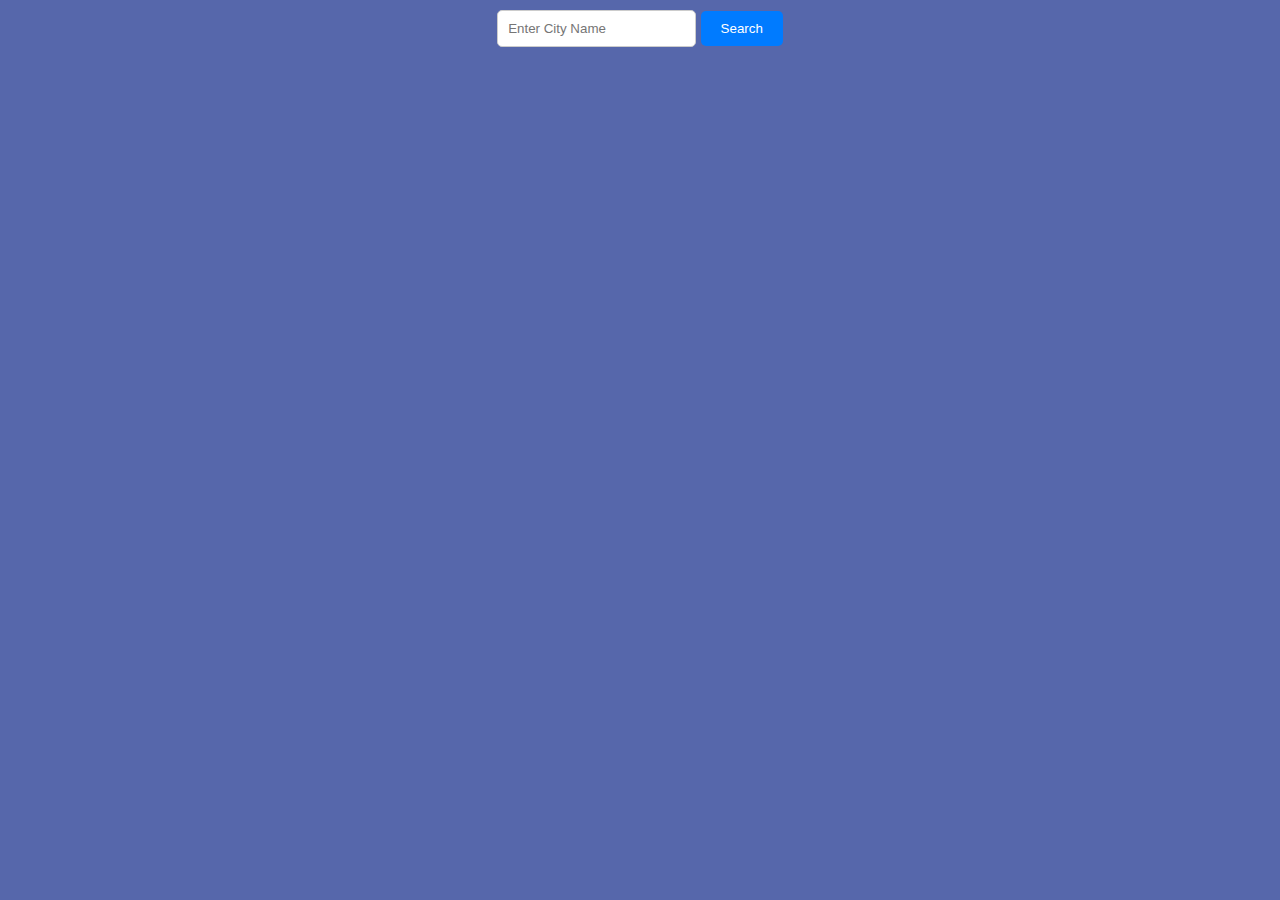
<file: Client/index.html>
<!DOCTYPE html>
<html lang="en">
<head>
    <meta charset="UTF-8">
    <title>WeatherWise</title>
    <link rel="stylesheet" href="styles.css">
</head>
<body>
    <div class="search-container">
        <input type="text" id="cityInput" placeholder="Enter City Name" required>
        <button onclick="fetchWeather()">Search</button>
    </div>
    <div class="forecast-container" id="forecastContainer">
    </div>
    <script src="script.js"></script>
</body>
</html>
</file>
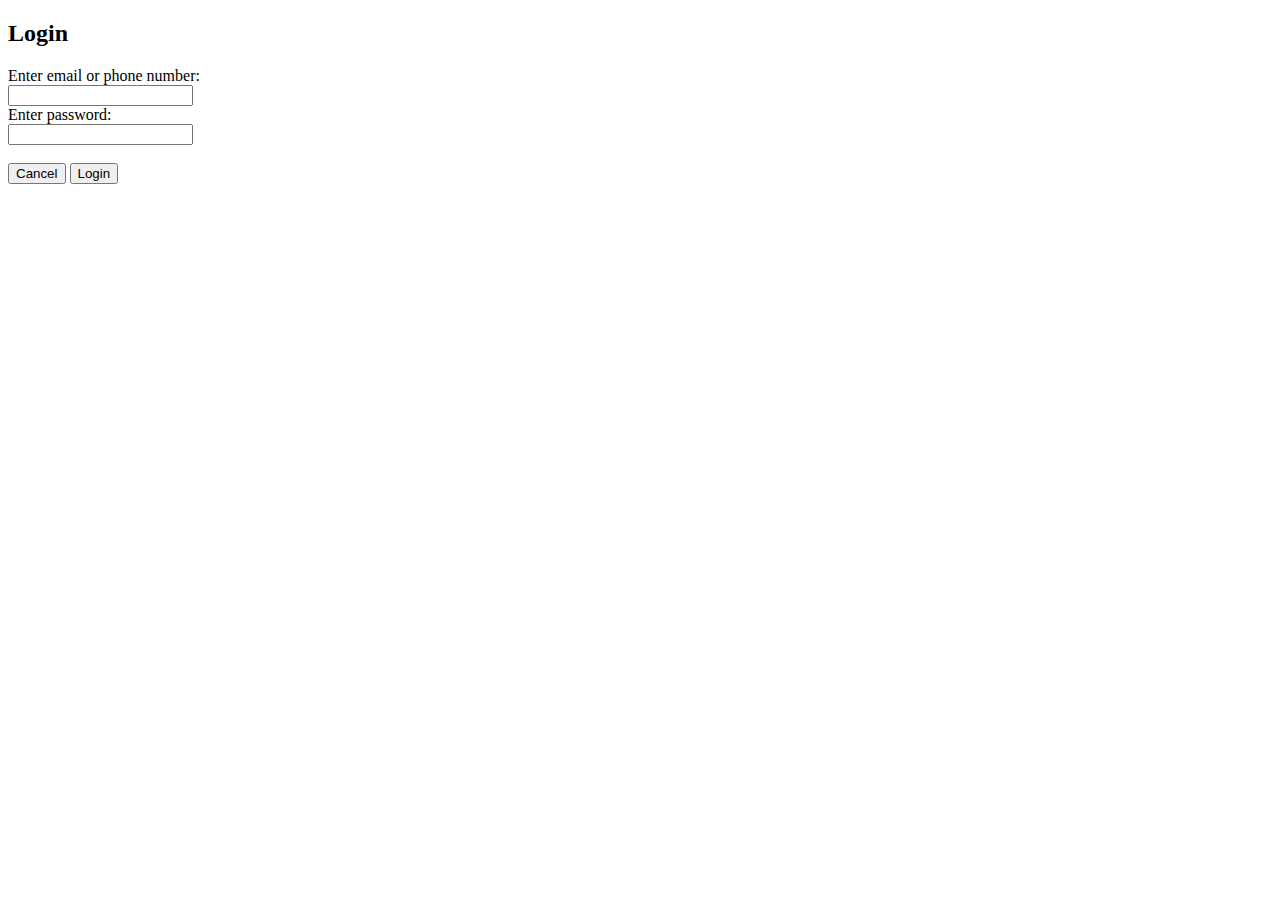
<file: Client/loginUser.html>
<!DOCTYPE html>
<html lang="en">
<head>
    <meta charset="UTF-8">
    <meta http-equiv="X-UA-Compatible" content="IE=edge">
    <meta name="viewport" content="width=device-width, initial-scale=1.0">
    <title>Register user</title>
</head>
<body>
    <div id="main-div">
        <div id="login">
            <form action="../Server/loginUser.php" id="login-form">
                <h2>Login</h2>
                <label class="form-label">Enter email or phone number:</label><br>
                <input type="text" class="form-input" name="login" id="login-form-email-phone">
                <br>
                <label class="form-label">Enter password:</label><br>
                <input type="text" class="form-input" name="password" id="login-form-password">
                <br>
                <span class="error" id="login-form-error"></span>
                <br>
                <input type="button" class="form-button" id="login-form-cancel" value="Cancel">
                <input type="button" class="form-button" id="login-form-send" value="Login">
                <input type="hidden" name="mode" value="login-user">
            </form>
        </div>
    </div>
    <script src="jquery.js"></script>
    <script src="loginUser.js"></script>
</body>
</html>
</file>
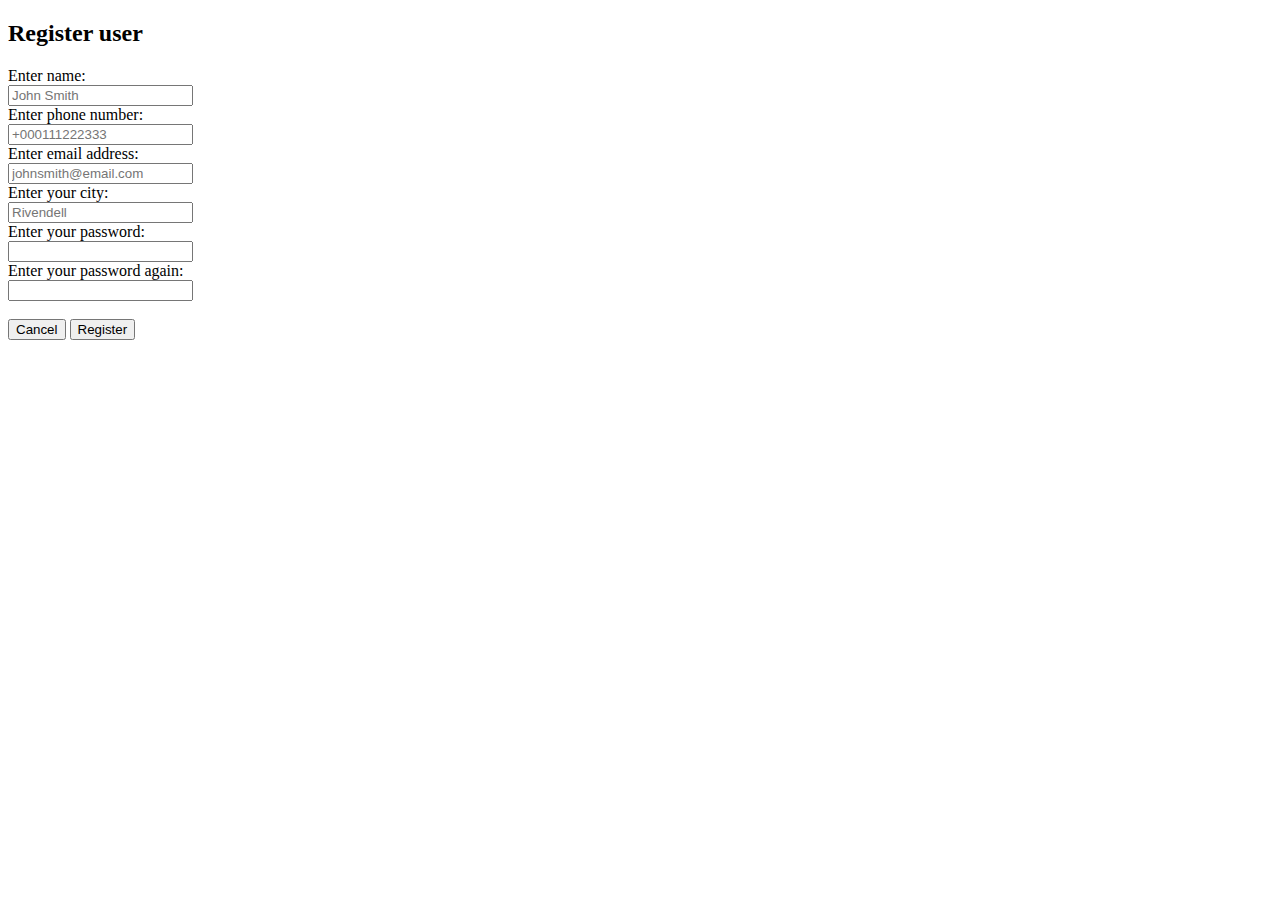
<file: Client/registerUser.html>
<!DOCTYPE html>
<html lang="en">
<head>
    <meta charset="UTF-8">
    <meta http-equiv="X-UA-Compatible" content="IE=edge">
    <meta name="viewport" content="width=device-width, initial-scale=1.0">
    <title>Register user</title>
</head>
<body>
    <div id="main-div">
        <div id="registration">
            <form action="../Server/registerUser.php" class="client-form" id="registration-form">
                <h2>Register user</h2>
                <label class="form-label">Enter name:</label><br>
                <input type="text" class="form-input" name="name" id="registration-form-name" placeholder="John Smith">
                <span class="error" id="registration-form-name-error"></span>
                <br>
                <label class="form-label">Enter phone number:</label><br>
                <input type="text" class="form-input" name="phone" id="registration-form-phone" placeholder="+000111222333">
                <span class="error" id="registration-form-phone-error"></span>
                <br>
                <label class="form-label">Enter email address:</label><br>
                <input type="text" class="form-input" name="email" id="registration-form-email" placeholder="johnsmith@email.com">
                <span class="error" id="registration-form-email-error"></span>
                <br>
                <label class="form-label">Enter your city:</label><br>
                <input type="text" class="form-input" name="city" id="registration-form-city" placeholder="Rivendell">
                <span class="error" id="registration-form-city-error"></span>
                <br>
                <label class="form-label">Enter your password:</label><br>
                <input type="password" class="form-input" id="registration-form-password-1">
                <span class="error" id="registration-form-password-1-error"></span>
                <br>
                <label class="form-label">Enter your password again:</label><br>
                <input type="password" class="form-input"  name="password" id="registration-form-password-2">
                <span class="error" id="registration-form-password-2-error"></span>
                <br><br>
                <input type="button" class="form-button" id="registration-form-cancel" value="Cancel"> 
                <input type="button" class="form-button" id="registration-form-send" value="Register">
                <input type="hidden" name="mode" value="register-user">
            </form>
        </div>
    </div>
    <script src="registerUser.js"></script>
</body>
</html>
</file>
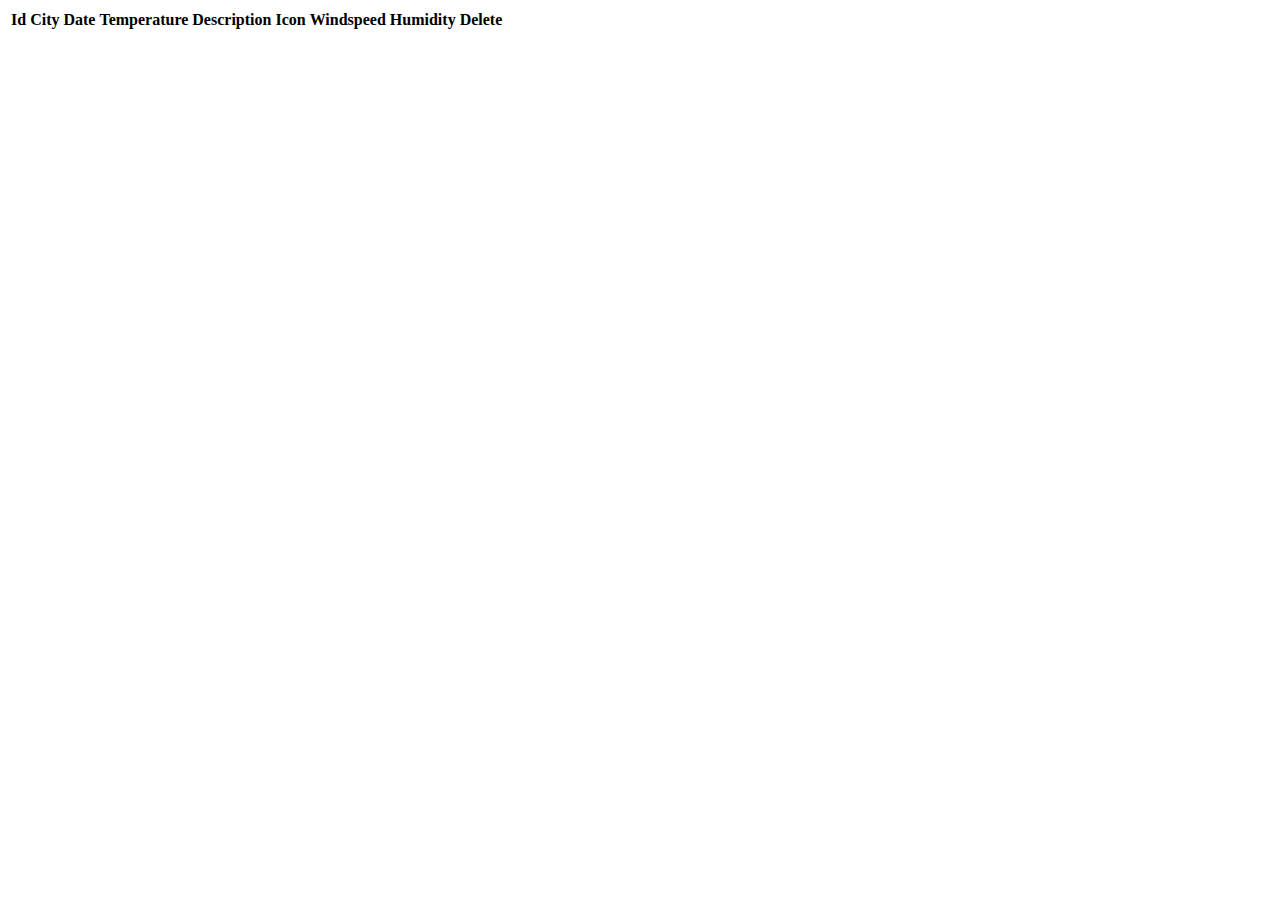
<file: Client/html/history.html>
<!DOCTYPE html>
<html lang="en">
<head>
    <meta charset="UTF-8">
    <meta name="viewport" content="width=device-width, initial-scale=1.0">
    <title>History</title>
</head>
<body>
    <div class="history">
        <table class="table" id="history-table">
            <thead id="history-table-head">
                <th>Id</th>
                <th>City</th>
                <th>Date</th>
                <th>Temperature</th>
                <th>Description</th>
                <th>Icon</th>
                <th>Windspeed</th>
                <th>Humidity</th>
                <th>Delete</th>
            </thead>
            <tbody id="history-table-body">

            </tbody>
        </table>
    </div>
    <script src="../js/jquery.js"></script>
    <script src="../js/history.js"></script>
</body>
</html>
</file>
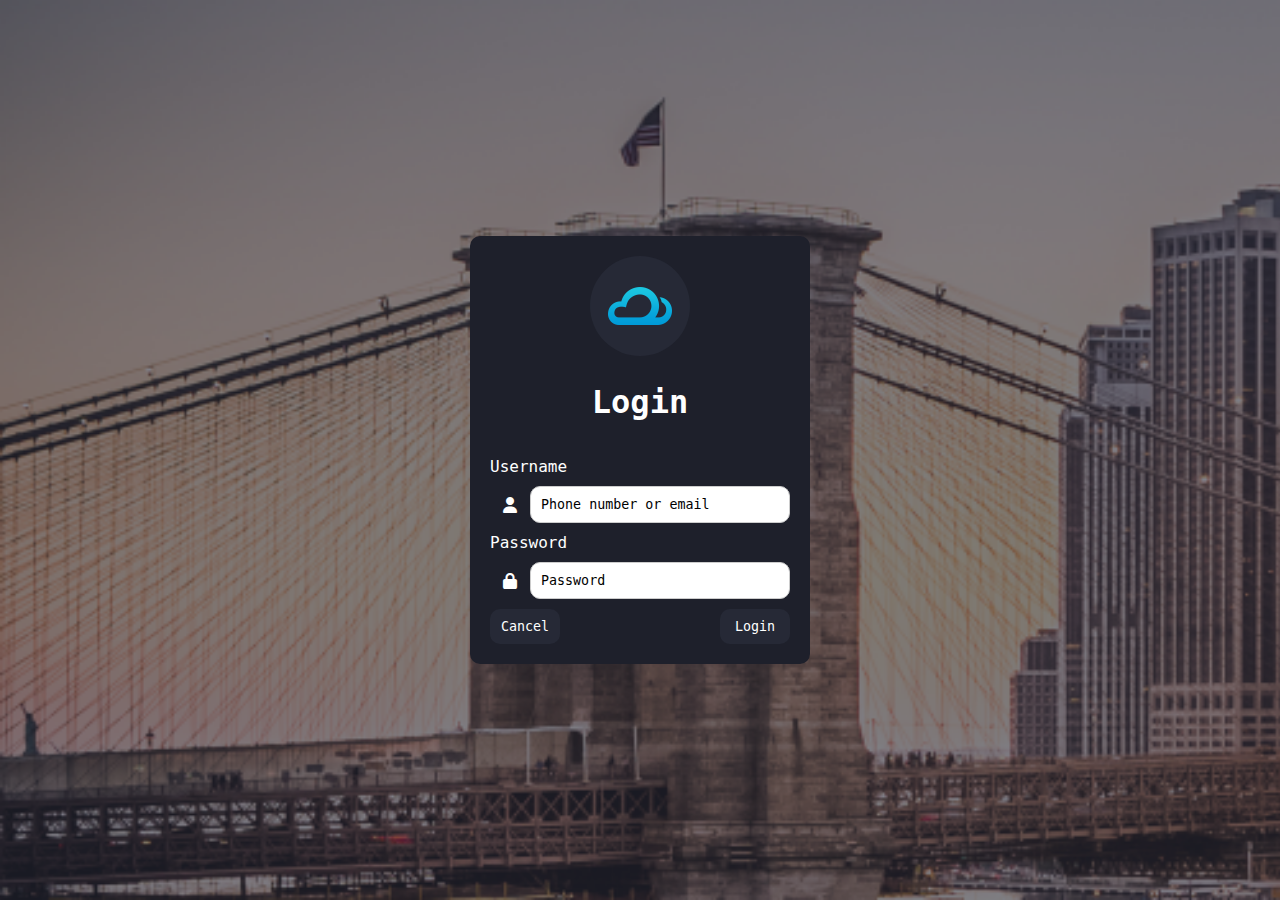
<file: Client/html/loginUser.html>
<!DOCTYPE html>
<html lang="en">
<head>
    <meta charset="UTF-8">
    <meta http-equiv="X-UA-Compatible" content="IE=edge">
    <meta name="viewport" content="width=device-width, initial-scale=1.0">
    <title>Register user</title>
    <link rel="stylesheet" href="../css/forms.css">
    <link rel="stylesheet" href="https://cdnjs.cloudflare.com/ajax/libs/font-awesome/6.3.0/css/all.min.css">
</head>
<body>
    <div id="background-image"></div>
    <div id="main-div">
        <div id="login">
            <div class="circle">
                <img src="../images/logo.png" alt="User Image">
            </div>
            <h2 class="login-title">Login</h2>
            <form action="http://localhost/WeatherWise/Server/loginUser.php" id="login-form">
                <div class="form-group">
                    <label class="form-label">Username</label>
                    <div class="input-icon">
                        <i class="fas fa-user"></i> 
                        <input type="text" class="form-input" name="login" id="login-form-email-phone" placeholder="Phone number or email">
                    </div>
                </div>
                <div class="form-group">
                    <label class="form-label">Password</label>
                    <div class="input-icon">
                        <i class="fas fa-lock"></i>
                        <input type="password" class="form-input" name="password" id="login-form-password" placeholder="Password">
                    </div>
                </div>
                <span class="error" id="login-form-error"></span>
                <div class="button-group">
                    <input type="button" class="form-button" id="login-form-cancel" value="Cancel">
                    <input type="button" class="form-button" id="login-form-send" value="Login">
                </div>
                <input type="hidden" name="mode" value="login-user">
            </form>
        </div>
    </div>
    <script src="../js/jquery.js"></script>
    <script src="../js/loginUser.js"></script>
</body>
</html>
</file>
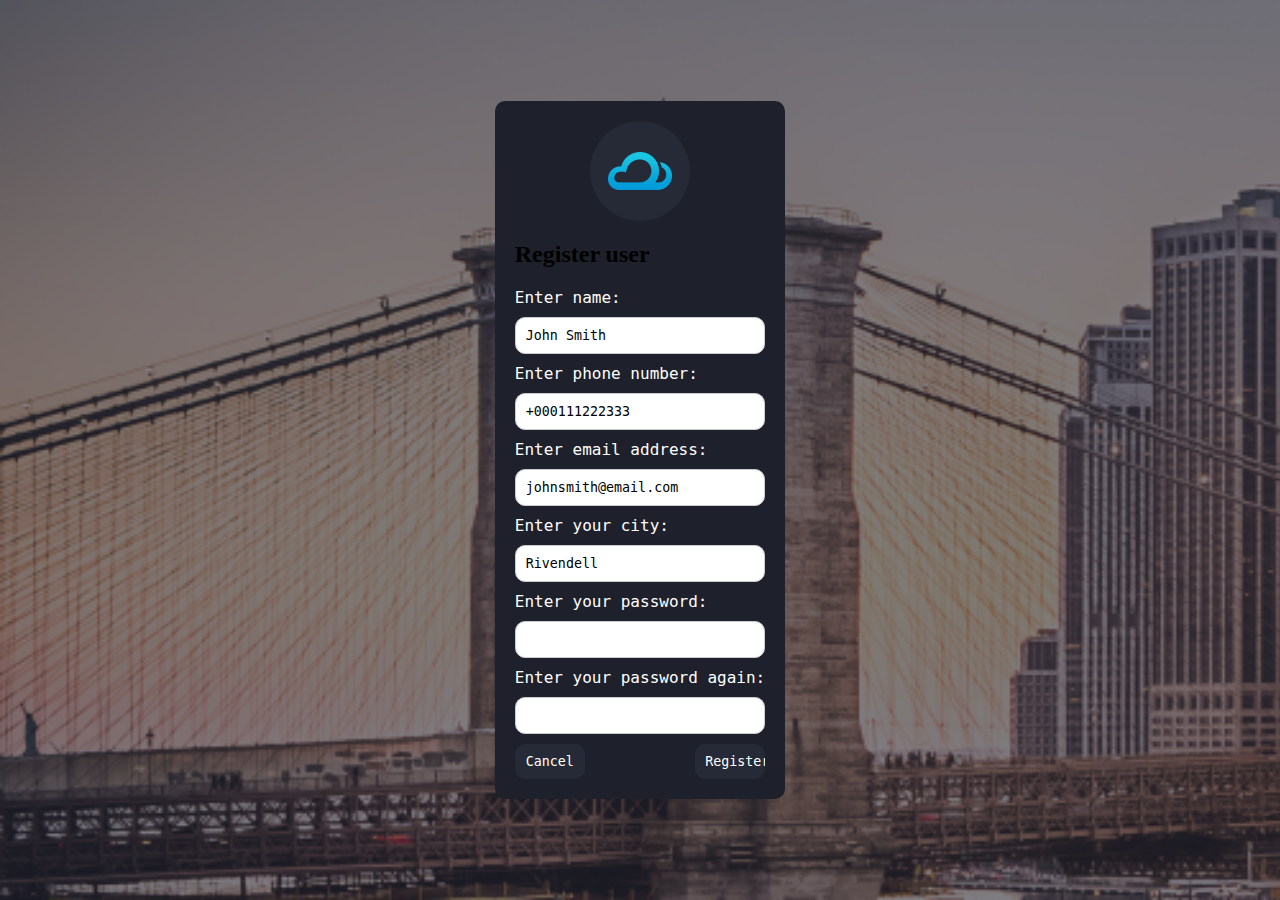
<file: Client/html/registerUser.html>
<!DOCTYPE html>
<html lang="en">
<head>
    <meta charset="UTF-8">
    <meta http-equiv="X-UA-Compatible" content="IE=edge">
    <meta name="viewport" content="width=device-width, initial-scale=1.0">
    <title>Register user</title>
    <link rel="stylesheet" href="../css/forms.css">
    <link rel="stylesheet" href="https://cdnjs.cloudflare.com/ajax/libs/font-awesome/6.3.0/css/all.min.css">
</head>
<body>
    <div id="background-image"></div>
    <div id="main-div">
        <div id="registration">
            <div class="circle">
                <img src="../images/logo.png" alt="User Image">
            </div>
            <form action="http://localhost/WeatherWise/Server/registerUser.php" class="client-form" id="registration-form">
                <h2 class="register-title">Register user</h2>
            <div class="form-group">
                <label class="form-label">Enter name:</label>
                <div class="input-icon">
                <input type="text" class="form-input" name="name" id="registration-form-name" placeholder="John Smith">
                <span class="error" id="registration-form-name-error"></span>
                </div>
            </div>
            <div class="form-group">
                <label class="form-label">Enter phone number:</label>
                <div class="input-icon">
                <input type="text" class="form-input" name="phone" id="registration-form-phone" placeholder="+000111222333">
                <span class="error" id="registration-form-phone-error"></span>
                </div>
            </div>
            <div class="form-group">
                <label class="form-label">Enter email address:</label>
                <div class="input-icon">
                <input type="text" class="form-input" name="email" id="registration-form-email" placeholder="johnsmith@email.com">
                <span class="error" id="registration-form-email-error"></span>
                </div>
            </div>
            <div class="form-group">
                <label class="form-label">Enter your city:</label>
                <div class="input-icon">
                <input type="text" class="form-input" name="city" id="registration-form-city" placeholder="Rivendell">
                <span class="error" id="registration-form-city-error"></span>
                </div>
            </div>
            <div class="form-group">
                <label class="form-label">Enter your password:</label>
                <div class="input-icon">
                <input type="password" class="form-input" id="registration-form-password-1">
                <span class="error" id="registration-form-password-1-error"></span>
                </div>
            </div>
            <div class="form-group">
                <label class="form-label">Enter your password again:</label>
                <div class="input-icon">
                <input type="password" class="form-input"  name="password" id="registration-form-password-2">
                <span class="error" id="registration-form-password-2-error"></span>
                </div>
            </div>
            <div class="button-group">
                <input type="button" class="form-button" id="registration-form-cancel" value="Cancel"> 
                <input type="button" class="form-button" id="registration-form-send" value="Register">
            </div>
                <input type="hidden" name="mode" value="register-user">
            </form>
        </div>
    </div>
    <script src="../js/jquery.js"></script>
    <script src="../js/registerUser.js"></script>
</body>
</html>
</file>
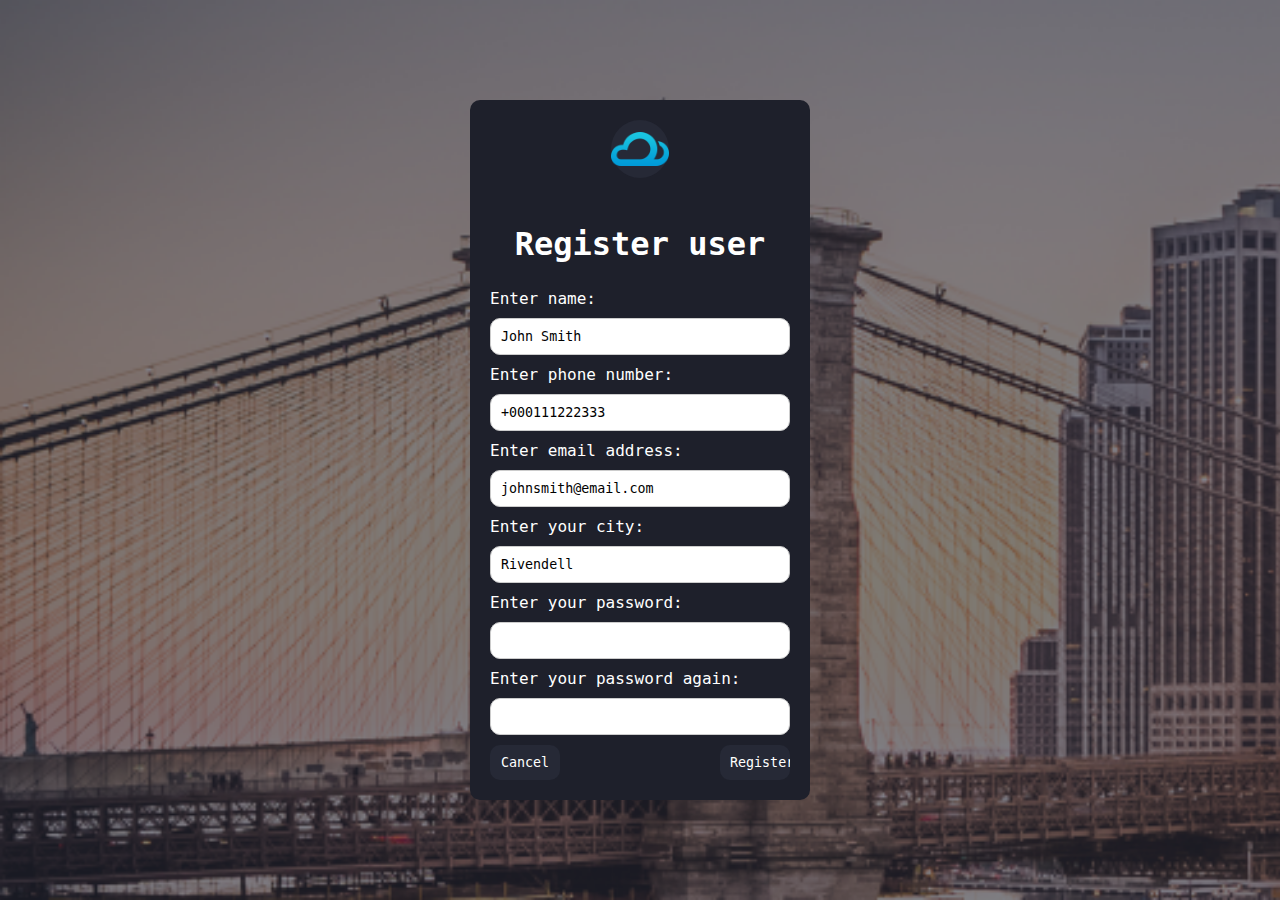
<file: src/Client/html/registerUser.html>
<!DOCTYPE html>
<html lang="en">
  <head>
    <meta charset="UTF-8" />
    <meta http-equiv="X-UA-Compatible" content="IE=edge" />
    <meta name="viewport" content="width=device-width, initial-scale=1.0" />
    <title>Register user</title>
    <link rel="stylesheet" href="../css/formss.css" />
    <link
      rel="stylesheet"
      href="https://cdnjs.cloudflare.com/ajax/libs/font-awesome/6.3.0/css/all.min.css"
    />
  </head>
  <body>
    <div id="background-image"></div>
    <div id="main-div">
      <div id="registration">
        <div class="circle">
          <img src="../images/logo.png" alt="User Image" />
        </div>
        <form
          action="http://localhost/WeatherWise/Server/registerUser.php"
          class="client-form"
          id="registration-form"
        >
          <h2 class="register-title">Register user</h2>
          <div class="form-group">
            <label class="form-label">Enter name:</label>
            <div class="input-icon">
              <input
                type="text"
                class="form-input"
                name="name"
                id="registration-form-name"
                placeholder="John Smith"
              />
              <span class="error" id="registration-form-name-error"></span>
            </div>
          </div>
          <div class="form-group">
            <label class="form-label">Enter phone number:</label>
            <div class="input-icon">
              <input
                type="text"
                class="form-input"
                name="phone"
                id="registration-form-phone"
                placeholder="+000111222333"
              />
              <span class="error" id="registration-form-phone-error"></span>
            </div>
          </div>
          <div class="form-group">
            <label class="form-label">Enter email address:</label>
            <div class="input-icon">
              <input
                type="text"
                class="form-input"
                name="email"
                id="registration-form-email"
                placeholder="johnsmith@email.com"
              />
              <span class="error" id="registration-form-email-error"></span>
            </div>
          </div>
          <div class="form-group">
            <label class="form-label">Enter your city:</label>
            <div class="input-icon">
              <input
                type="text"
                class="form-input"
                name="city"
                id="registration-form-city"
                placeholder="Rivendell"
              />
              <span class="error" id="registration-form-city-error"></span>
            </div>
          </div>
          <div class="form-group">
            <label class="form-label">Enter your password:</label>
            <div class="input-icon">
              <input
                type="password"
                class="form-input"
                id="registration-form-password-1"
              />
              <span
                class="error"
                id="registration-form-password-1-error"
              ></span>
            </div>
          </div>
          <div class="form-group">
            <label class="form-label">Enter your password again:</label>
            <div class="input-icon">
              <input
                type="password"
                class="form-input"
                name="password"
                id="registration-form-password-2"
              />
              <span
                class="error"
                id="registration-form-password-2-error"
              ></span>
            </div>
          </div>
          <div class="button-group">
            <input
              type="button"
              class="form-button"
              id="registration-form-cancel"
              value="Cancel"
            />
            <input
              type="button"
              class="form-button"
              id="registration-form-send"
              value="Register"
            />
          </div>
          <input type="hidden" name="mode" value="register-user" />
        </form>
      </div>
    </div>
    <script src="../js/jquery.js"></script>
    <script src="../js/registerUser.js"></script>
  </body>
</html>
</file>
<file: Client/styles.css>
body {
    font-family: Arial, sans-serif;
    background-color: #5667ab;
    margin: 0;
    padding: 0;
}

.search-container {
    text-align: center;
    padding: 10px;
}

.search-container input[type="text"] {
    padding: 10px;
    border: 1px solid #ccc;
    border-radius: 5px;
}

.search-container button {
    padding: 10px 20px;
    background-color: #007BFF;
    border: none;
    color: white;
    border-radius: 5px;
    cursor: pointer;
}

.forecast-container {
    display: flex;
    flex-wrap: wrap;
    justify-content: space-between;
    padding: 20px;
}

.forecast-card {
    width: 200px;
    height: auto;
    background-color: rgb(211, 185, 185);
    border-radius: 10prgb(73, 45, 45);
    padding: 20px;
    text-align: center;
    margin-bottom: 20px;

}
.forecast-card h3 {
    font-size: 18px;
    margin-bottom: 10px;
}

.forecast-card p {
    font-size: 14px;
    margin: 0;
}

.forecast-card img {
    width: 50px;
    height: 50px;
    margin-top: 10px;
}
</file>
<file: Client/css/forms.css>
html, body {
  height: 100%;
  display: flex;
  justify-content: center;
  align-items: center;
  overflow: hidden;
}

.circle {
  width: 100px;
  height: 100px;
  border-radius: 50%;
  background-color: #262936;
  margin: 0 auto 20px;
  display: flex;
  justify-content: center;
}



.circle img {
  max-width: 100%;
  max-height: 100%;
  margin: auto;

}

.login-title {
  font-size: 2em;
  font-family: monospace, serif;
  color: #ffffff; 
  text-align: center;
}

.button-group {
  display: flex;
  justify-content: space-between;
}

.form-button {
  background-color: #262936; 
  color: #fff; 
  padding: 10px;
  border: none;
  border-radius: 10px;
  cursor: pointer;
  font-family: monospace, serif;
  width: 70px;
}

#background-image {
  position: fixed;
  top: 0;
  left: 0;
  width: 100%;
  height: 100%;
  background-image: url('../images/banner.png');
  background-size: cover;
  z-index: -1;

  /*затемнення фону
  &::before {
    content: '';
    position: absolute;
    top: 0;
    left: 0;
    width: 100%;
    height: 100%;
    background-color: rgba(116, 113, 113, 0.5); 
  }*/
}

/*#background-image::before {
  content: "";
  position: absolute;
  top: 0;
  left: 0;
  width: 100%;
  height: 100%;
  background: rgba(128, 128, 128, 0.5);
}*/

#main-div {
  background-color: #1e202b;
  border-radius: 10px;
  padding: 20px;
}


#login-form {
  display: inline-block;
  text-align: left;
  width: 300px; 
}

.error {
  color: red;
}

.form-label {
  font-family: monospace, serif;
  color: #fff; 
  display: block;
  margin: 10px 0;
}

.input-icon {
  display: flex;
  align-items: center;
}

.input-icon i {
  padding: 10px;
  color: white;
  min-width: 20px;
  text-align: center;
}

.form-input {
  display: flex;
  width: 100%;
  padding: 10px;
  border: 1px solid #ccc;
  border-radius: 10px;
  font-family: monospace, serif;
}

.form-input::placeholder {
  color: #000000;
}

.form-group {
  margin-bottom: 10px;
}
</file>
<file: src/Client/css/formss.css>
html,
body {
  .main-div {
    height: 80%;
  }

  height: 100%;
  display: flex;
  justify-content: center;
  align-items: center;
  overflow: hidden;
}

.circle {
  width: 58px;
  height: 58px;
  border-radius: 50%;
  background-color: #262936;
  margin: 0 auto 20px;
  display: flex;
  justify-content: center;
}

.circle img {
  max-width: 100%;
  max-height: 100%;
  margin: auto;
}

.register-title {
  font-size: 2em;
  font-family: monospace, serif;
  color: #ffffff;
  text-align: center;
}

.button-group {
  display: flex;
  justify-content: space-between;
}

.form-button {
  background-color: #262936;
  color: #fff;
  padding: 10px;
  border: none;
  border-radius: 10px;
  cursor: pointer;
  font-family: monospace, serif;
  width: 70px;
}

#background-image {
  position: fixed;
  top: 0;
  left: 0;
  width: 100%;
  height: 100%;
  background-image: url("../images/banner.png");
  background-size: cover;
  z-index: -1;

  /*затемнення фону
    &::before {
      content: '';
      position: absolute;
      top: 0;
      left: 0;
      width: 100%;
      height: 100%;
      background-color: rgba(116, 113, 113, 0.5); 
    }*/
}

/*#background-image::before {
    content: "";
    position: absolute;
    top: 0;
    left: 0;
    width: 100%;
    height: 100%;
    background: rgba(128, 128, 128, 0.5);
  }*/

#main-div {
  background-color: #1e202b;
  border-radius: 10px;
  padding: 20px;
}

#registration-form {
  display: inline-block;
  text-align: left;
  width: 300px;
}

.error {
  color: red;
}

.form-label {
  font-family: monospace, serif;
  color: #fff;
  display: block;
  margin: 10px 0;
}

.input-icon {
  display: flex;
  align-items: center;
}

.input-icon i {
  padding: 10px;
  color: white;
  min-width: 20px;
  text-align: center;
}

.form-input {
  display: flex;
  width: 100%;
  padding: 10px;
  border: 1px solid #ccc;
  border-radius: 10px;
  font-family: monospace, serif;
}

.form-input::placeholder {
  color: #000000;
}

.form-group {
  margin-bottom: 10px;
}
</file>
